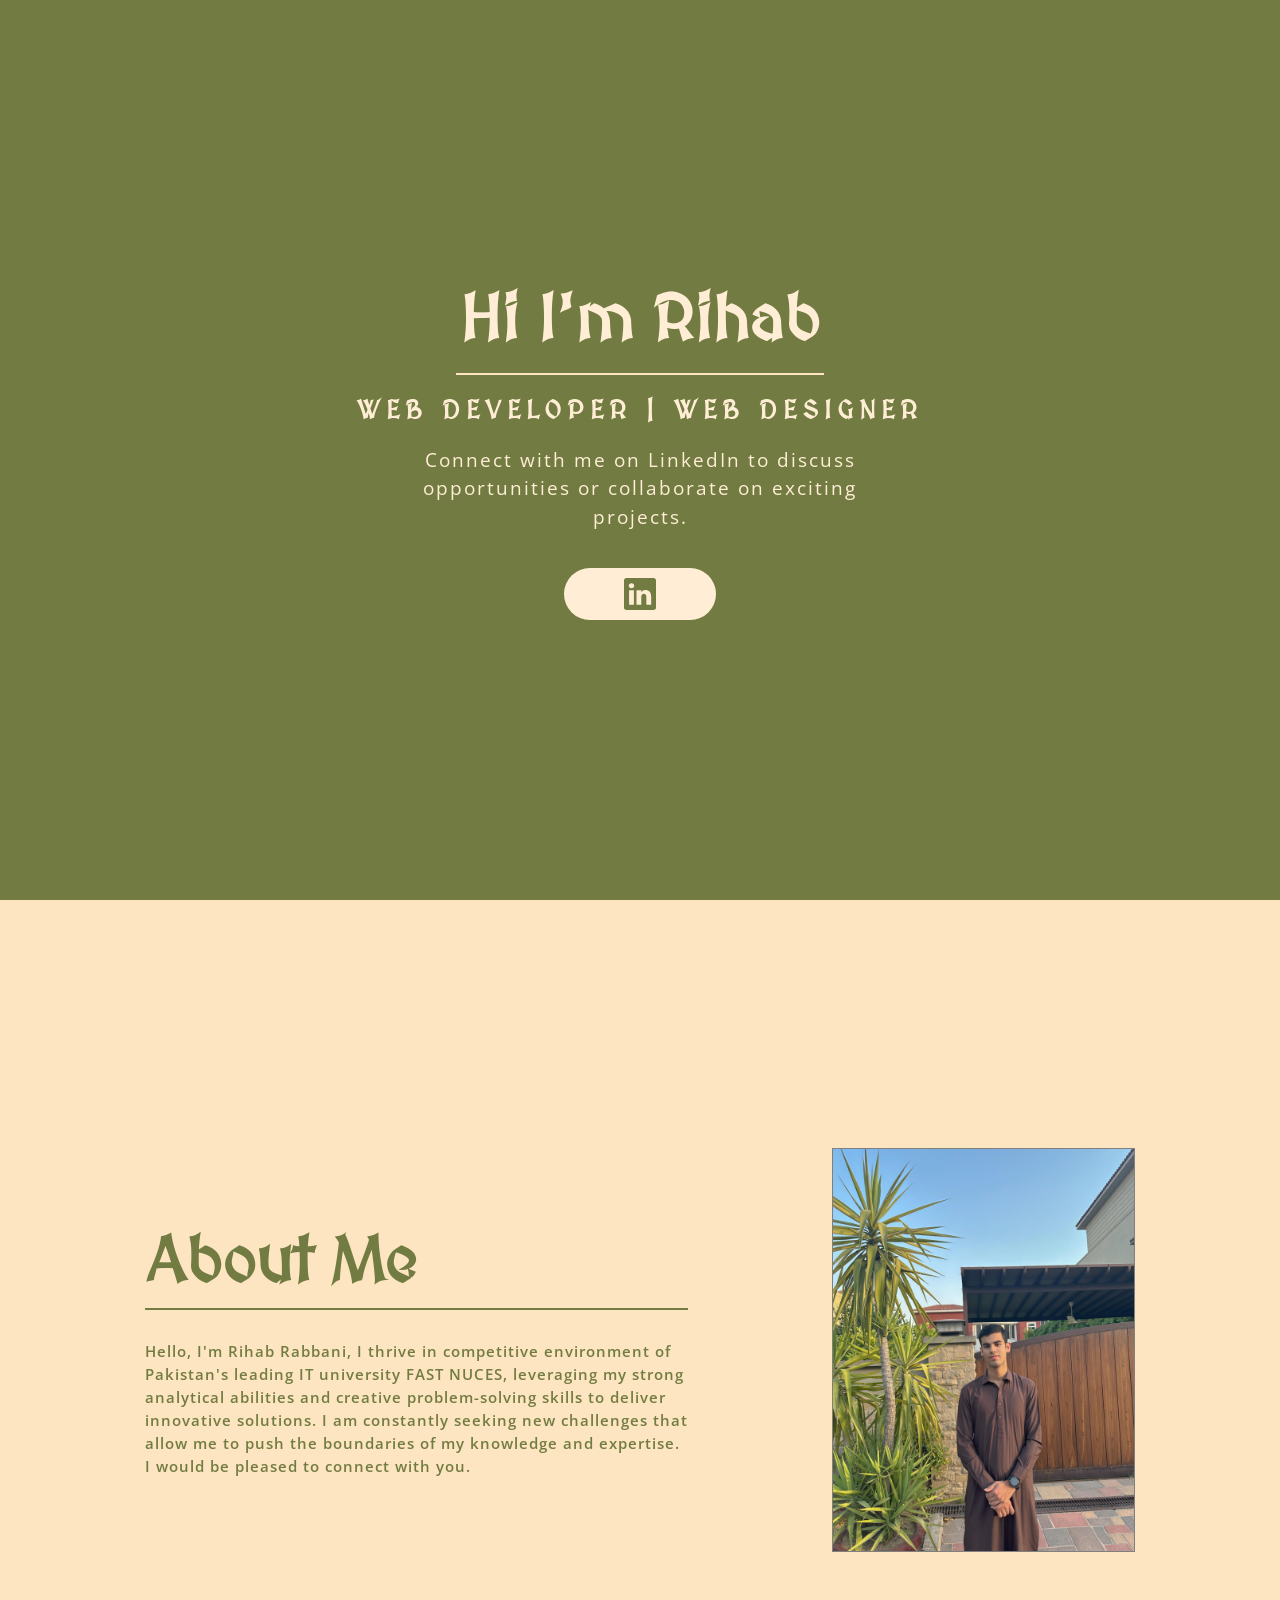
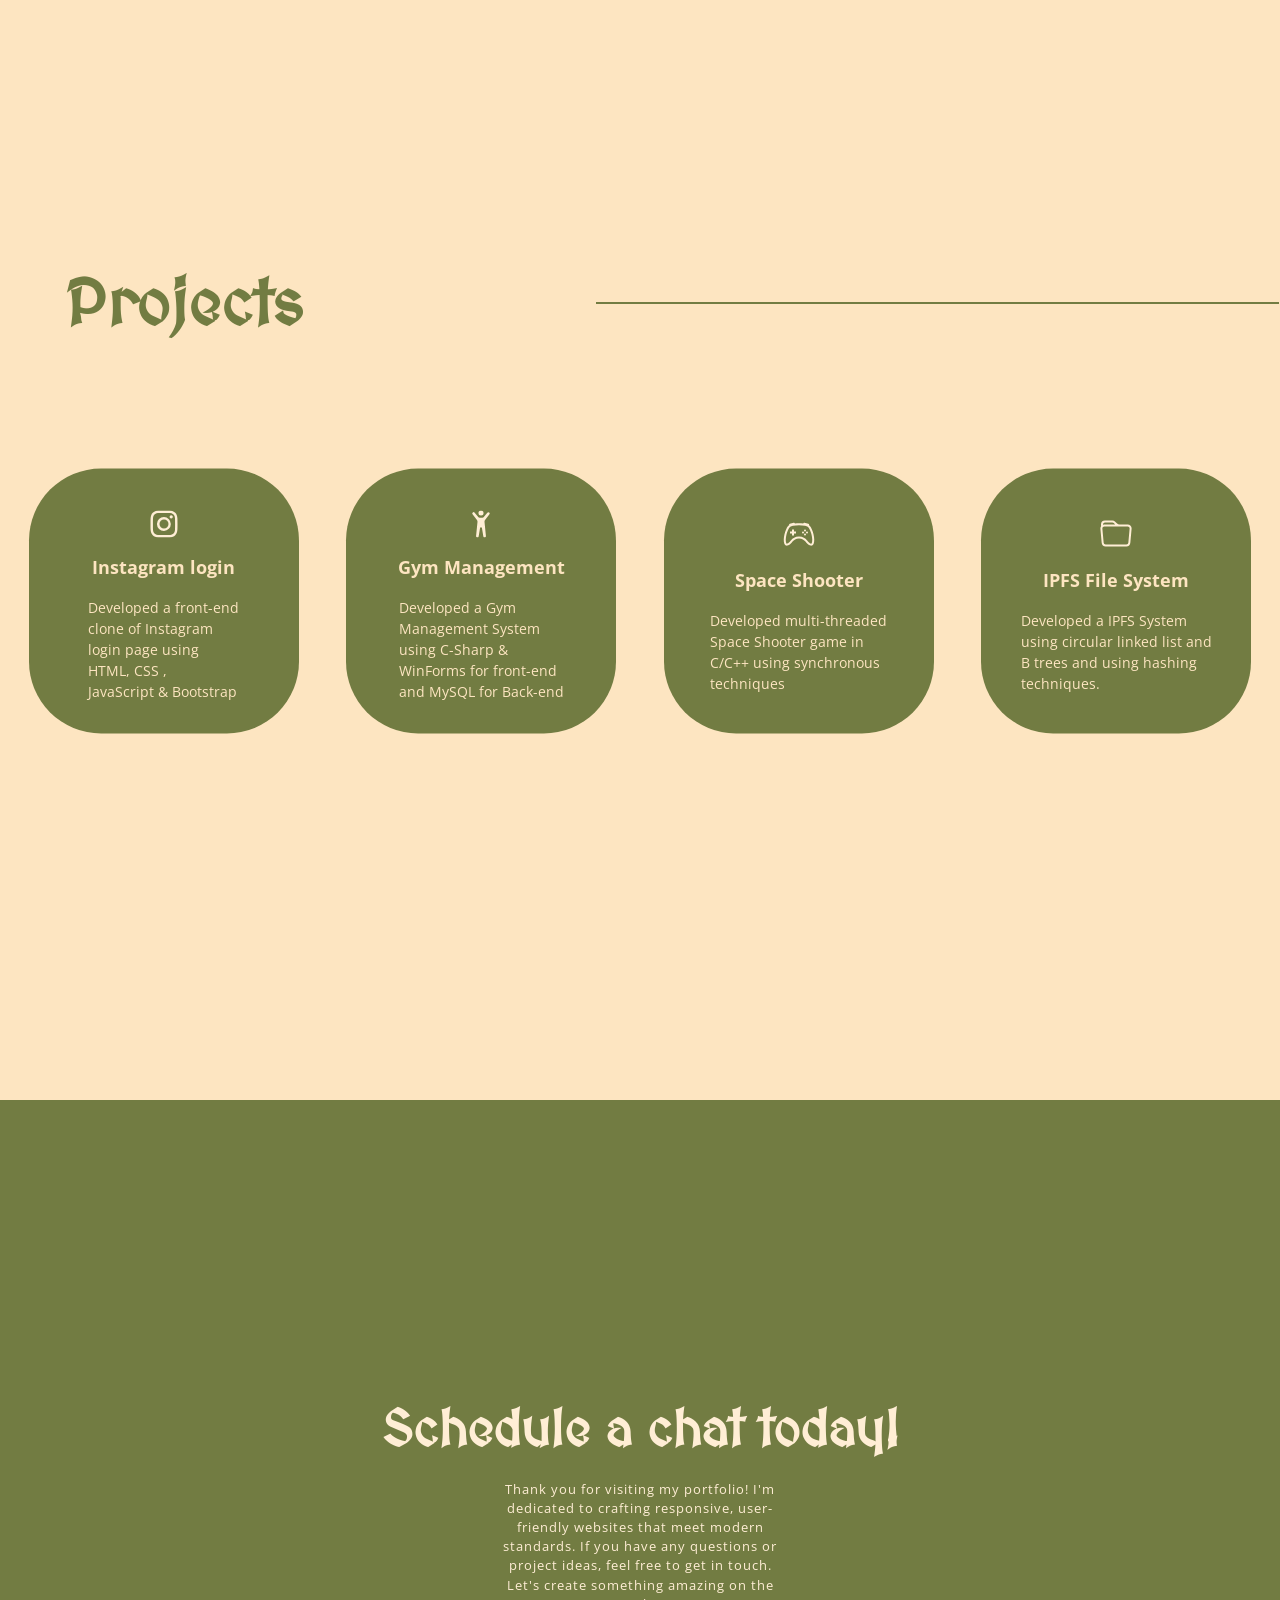
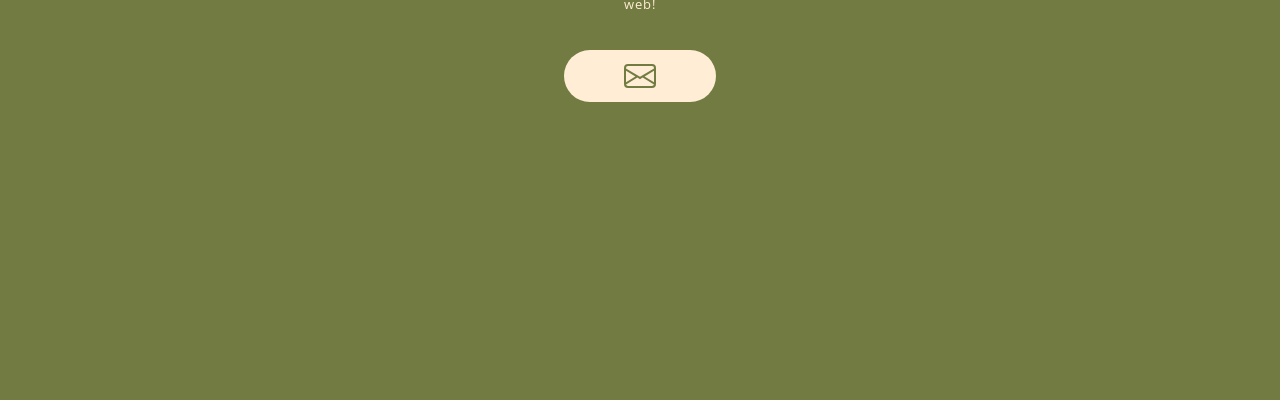
<file: index.html>
<!DOCTYPE html>
<html lang="en">
<head>
    <meta charset="UTF-8">
    <meta name="viewport" content="width=device-width, initial-scale=1.0">
    <title>Document</title>
    <link rel="stylesheet" href="./style.css">
    <link rel="preconnect" href="https://fonts.googleapis.com">
    <link rel="preconnect" href="https://fonts.gstatic.com" crossorigin>
    <link href="https://fonts.googleapis.com/css2?family=League+Spartan:wght@100..900&family=MedievalSharp&display=swap" rel="stylesheet">
    <link href="https://fonts.googleapis.com/css2?family=Open+Sans:ital,wght@0,300..800;1,300..800&display=swap" rel="stylesheet">
    <link href="https://cdn.jsdelivr.net/npm/bootstrap@5.3.3/dist/css/bootstrap.min.css" rel="stylesheet" integrity="sha384-QWTKZyjpPEjISv5WaRU9OFeRpok6YctnYmDr5pNlyT2bRjXh0JMhjY6hW+ALEwIH" crossorigin="anonymous">
    <script src="https://code.jquery.com/jquery-3.6.0.min.js"></script>
</head>
<body>
    <section class="intro d-flex align-items-center">
        <div class="container">
            <div class="row justify-content-center">
                <div class="col-12 col-md-10 col-lg-8 text-center Rihab">
                    <h1>Hi I'm Rihab</h1>
                    <hr>
                    <h1 class="dev">Web Developer | Web Designer</h1>
                    <p>
                        Connect with me on LinkedIn to discuss <br>
                        opportunities or collaborate on exciting <br>
                        projects.
                    </p>
                    <a href="https://www.linkedin.com/in/rihab-rabbani-053915223/">
                    <button class="LinkedIn">
                        <svg xmlns="http://www.w3.org/2000/svg" width="32" height="32" fill="#727c42" class="bi bi-linkedin" viewBox="0 0 16 16">
                            <path d="M0 1.146C0 .513.526 0 1.175 0h13.65C15.474 0 16 .513 16 1.146v13.708c0 .633-.526 1.146-1.175 1.146H1.175C.526 16 0 15.487 0 14.854zm4.943 12.248V6.169H2.542v7.225zm-1.2-8.212c.837 0 1.358-.554 1.358-1.248-.015-.709-.52-1.248-1.342-1.248S2.4 3.226 2.4 3.934c0 .694.521 1.248 1.327 1.248zm4.908 8.212V9.359c0-.216.016-.432.08-.586.173-.431.568-.878 1.232-.878.869 0 1.216.662 1.216 1.634v3.865h2.401V9.25c0-2.22-1.184-3.252-2.764-3.252-1.274 0-1.845.7-2.165 1.193v.025h-.016l.016-.025V6.169h-2.4c.03.678 0 7.225 0 7.225z"/>
                        </svg>
                    </button>
                    </a>
                </div>
            </div>
        </div>
    </section>

    <section class="About-Me">
                    
                    <div class="Introduction">
                            <h1>About Me</h1>

                            <hr>

                            <p>
                                Hello, I'm Rihab Rabbani, I thrive in competitive environment of <br>
                                Pakistan's leading IT university FAST NUCES, leveraging my strong <br>
                                analytical abilities and creative problem-solving skills to deliver <br>
                                innovative solutions. I am constantly seeking new challenges that <br>
                                allow me to push the boundaries of my knowledge and expertise. <br>
                                I would be pleased to connect with you.
                            </p>
                    </div>

                    <div class="Image">
                            <img src="./me.jpg" width="302.4px" height="403.2px">
                    </div>

    </section>

    <section class="Projects">
                    
        <div class="inline-elements">
            <h1>Projects</h1>
            <hr>
        </div>

        <div class="Projects-List">

            <div class="project1">

                    <svg xmlns="http://www.w3.org/2000/svg" width="16" height="16" fill="currentColor" class="bi bi-instagram" viewBox="0 0 16 16">
                    <path d="M8 0C5.829 0 5.556.01 4.703.048 3.85.088 3.269.222 2.76.42a3.9 3.9 0 0 0-1.417.923A3.9 3.9 0 0 0 .42 2.76C.222 3.268.087 3.85.048 4.7.01 5.555 0 5.827 0 8.001c0 2.172.01 2.444.048 3.297.04.852.174 1.433.372 1.942.205.526.478.972.923 1.417.444.445.89.719 1.416.923.51.198 1.09.333 1.942.372C5.555 15.99 5.827 16 8 16s2.444-.01 3.298-.048c.851-.04 1.434-.174 1.943-.372a3.9 3.9 0 0 0 1.416-.923c.445-.445.718-.891.923-1.417.197-.509.332-1.09.372-1.942C15.99 10.445 16 10.173 16 8s-.01-2.445-.048-3.299c-.04-.851-.175-1.433-.372-1.941a3.9 3.9 0 0 0-.923-1.417A3.9 3.9 0 0 0 13.24.42c-.51-.198-1.092-.333-1.943-.372C10.443.01 10.172 0 7.998 0zm-.717 1.442h.718c2.136 0 2.389.007 3.232.046.78.035 1.204.166 1.486.275.373.145.64.319.92.599s.453.546.598.92c.11.281.24.705.275 1.485.039.843.047 1.096.047 3.231s-.008 2.389-.047 3.232c-.035.78-.166 1.203-.275 1.485a2.5 2.5 0 0 1-.599.919c-.28.28-.546.453-.92.598-.28.11-.704.24-1.485.276-.843.038-1.096.047-3.232.047s-2.39-.009-3.233-.047c-.78-.036-1.203-.166-1.485-.276a2.5 2.5 0 0 1-.92-.598 2.5 2.5 0 0 1-.6-.92c-.109-.281-.24-.705-.275-1.485-.038-.843-.046-1.096-.046-3.233s.008-2.388.046-3.231c.036-.78.166-1.204.276-1.486.145-.373.319-.64.599-.92s.546-.453.92-.598c.282-.11.705-.24 1.485-.276.738-.034 1.024-.044 2.515-.045zm4.988 1.328a.96.96 0 1 0 0 1.92.96.96 0 0 0 0-1.92m-4.27 1.122a4.109 4.109 0 1 0 0 8.217 4.109 4.109 0 0 0 0-8.217m0 1.441a2.667 2.667 0 1 1 0 5.334 2.667 2.667 0 0 1 0-5.334"/>
                    </svg>

                    <p class="pro-name">Instagram login</p>
                        
                    <p>
                            Developed a front-end <br>
                            clone of Instagram <br>
                            login page using <br>
                            HTML, CSS , <br>
                            JavaScript & Bootstrap
                    </p>
            
                </div>

            <div class="project1">

                    <svg xmlns="http://www.w3.org/2000/svg" width="16" height="16" fill="currentColor" class="bi bi-person-arms-up" viewBox="0 0 16 16">
                    <path d="M8 3a1.5 1.5 0 1 0 0-3 1.5 1.5 0 0 0 0 3"/>
                    <path d="m5.93 6.704-.846 8.451a.768.768 0 0 0 1.523.203l.81-4.865a.59.59 0 0 1 1.165 0l.81 4.865a.768.768 0 0 0 1.523-.203l-.845-8.451A1.5 1.5 0 0 1 10.5 5.5L13 2.284a.796.796 0 0 0-1.239-.998L9.634 3.84a.7.7 0 0 1-.33.235c-.23.074-.665.176-1.304.176-.64 0-1.074-.102-1.305-.176a.7.7 0 0 1-.329-.235L4.239 1.286a.796.796 0 0 0-1.24.998l2.5 3.216c.317.316.475.758.43 1.204Z"/>
                    </svg>

                    <p class="pro-name">Gym Management</p>

                    <p>
                        Developed a Gym <br>
                        Management System <br>
                        using C-Sharp & <br>
                        WinForms for front-end <br>
                        and MySQL for Back-end
                    </p>
            </div>

            <div class="project1">
                    <svg xmlns="http://www.w3.org/2000/svg" width="16" height="16" fill="currentColor" class="bi bi-controller" viewBox="0 0 16 16">
                    <path d="M11.5 6.027a.5.5 0 1 1-1 0 .5.5 0 0 1 1 0m-1.5 1.5a.5.5 0 1 0 0-1 .5.5 0 0 0 0 1m2.5-.5a.5.5 0 1 1-1 0 .5.5 0 0 1 1 0m-1.5 1.5a.5.5 0 1 0 0-1 .5.5 0 0 0 0 1m-6.5-3h1v1h1v1h-1v1h-1v-1h-1v-1h1z"/>
                    <path d="M3.051 3.26a.5.5 0 0 1 .354-.613l1.932-.518a.5.5 0 0 1 .62.39c.655-.079 1.35-.117 2.043-.117.72 0 1.443.041 2.12.126a.5.5 0 0 1 .622-.399l1.932.518a.5.5 0 0 1 .306.729q.211.136.373.297c.408.408.78 1.05 1.095 1.772.32.733.599 1.591.805 2.466s.34 1.78.364 2.606c.024.816-.059 1.602-.328 2.21a1.42 1.42 0 0 1-1.445.83c-.636-.067-1.115-.394-1.513-.773-.245-.232-.496-.526-.739-.808-.126-.148-.25-.292-.368-.423-.728-.804-1.597-1.527-3.224-1.527s-2.496.723-3.224 1.527c-.119.131-.242.275-.368.423-.243.282-.494.575-.739.808-.398.38-.877.706-1.513.773a1.42 1.42 0 0 1-1.445-.83c-.27-.608-.352-1.395-.329-2.21.024-.826.16-1.73.365-2.606.206-.875.486-1.733.805-2.466.315-.722.687-1.364 1.094-1.772a2.3 2.3 0 0 1 .433-.335l-.028-.079zm2.036.412c-.877.185-1.469.443-1.733.708-.276.276-.587.783-.885 1.465a14 14 0 0 0-.748 2.295 12.4 12.4 0 0 0-.339 2.406c-.022.755.062 1.368.243 1.776a.42.42 0 0 0 .426.24c.327-.034.61-.199.929-.502.212-.202.4-.423.615-.674.133-.156.276-.323.44-.504C4.861 9.969 5.978 9.027 8 9.027s3.139.942 3.965 1.855c.164.181.307.348.44.504.214.251.403.472.615.674.318.303.601.468.929.503a.42.42 0 0 0 .426-.241c.18-.408.265-1.02.243-1.776a12.4 12.4 0 0 0-.339-2.406 14 14 0 0 0-.748-2.295c-.298-.682-.61-1.19-.885-1.465-.264-.265-.856-.523-1.733-.708-.85-.179-1.877-.27-2.913-.27s-2.063.091-2.913.27"/>
                    </svg>

                    <p class="pro-name">Space Shooter</p>
                    <p>
                        Developed multi-threaded <br>
                        Space Shooter game in <br>
                        C/C++ using synchronous <br>
                        techniques
                    </p>

            </div>

            <div class="project1">

                    <svg xmlns="http://www.w3.org/2000/svg" width="16" height="16" fill="currentColor" class="bi bi-folder" viewBox="0 0 16 16">
                    <path d="M.54 3.87.5 3a2 2 0 0 1 2-2h3.672a2 2 0 0 1 1.414.586l.828.828A2 2 0 0 0 9.828 3h3.982a2 2 0 0 1 1.992 2.181l-.637 7A2 2 0 0 1 13.174 14H2.826a2 2 0 0 1-1.991-1.819l-.637-7a2 2 0 0 1 .342-1.31zM2.19 4a1 1 0 0 0-.996 1.09l.637 7a1 1 0 0 0 .995.91h10.348a1 1 0 0 0 .995-.91l.637-7A1 1 0 0 0 13.81 4zm4.69-1.707A1 1 0 0 0 6.172 2H2.5a1 1 0 0 0-1 .981l.006.139q.323-.119.684-.12h5.396z"/>
                    </svg>

                    <p class="pro-name">IPFS File System</p>
                    <p>
                        Developed a IPFS System <br>
                        using circular linked list and <br>
                        B trees and using hashing <br>
                        techniques.
                    </p>

            </div>

        </div>
    

    </section>

    <section class="outro d-flex align-items-center">
        <div class="container">
            <div class="row justify-content-center">
                <div class="col-12 col-md-10 col-lg-8 text-center outro-Rihab">
                    <h1>Schedule a chat today!</h1>
                     <p>
                        Thank you for visiting my portfolio! I'm <br>
                        dedicated to crafting responsive, user-<br>
                        friendly websites that meet modern <br>
                        standards. If you have any questions or <br>
                        project ideas, feel free to get in touch. <br>
                        Let's create something amazing on the <br>
                        web!
                    </p>
                    <button class="email-button" onclick="window.location.href='mailto:rihabrabbani16@gmail.com'">
                            <svg xmlns="http://www.w3.org/2000/svg" width="32" height="32" fill="#727c42" class="bi bi-envelope" viewBox="0 0 16 16">
                            <path d="M0 4a2 2 0 0 1 2-2h12a2 2 0 0 1 2 2v8a2 2 0 0 1-2 2H2a2 2 0 0 1-2-2zm2-1a1 1 0 0 0-1 1v.217l7 4.2 7-4.2V4a1 1 0 0 0-1-1zm13 2.383-4.708 2.825L15 11.105zm-.034 6.876-5.64-3.471L8 9.583l-1.326-.795-5.64 3.47A1 1 0 0 0 2 13h12a1 1 0 0 0 .966-.741M1 11.105l4.708-2.897L1 5.383z"/>
                            </svg>
                    </button>
                </div>
            </div>
        </div>
       
    </section>


    <script src="./index.js" defer></script> <!-- Link to the external JS file -->

</body>
</html>
</file>
<file: style.css>
html, body {
    margin: 0;
    width: 100%;
    height: 100%;
    font-family: 'Open Sans', sans-serif;
}

.intro {
    height: 100vh;
    background-color: #727c42;
}

.Rihab {
    margin-top: 0;
}

.Rihab h1 {
    font-family: 'MedievalSharp', cursive;
    font-weight: 900;
    font-size: 5vw;
    color: #ffeed5;
    margin-bottom: 16px;
}

.Rihab hr {
    width: 50%;
    border: 1px solid #fde5c1;
    margin: 0 auto;
    opacity: 1;
}

h1.dev {
    margin-top: 20px;
    font-family: 'MedievalSharp', cursive;
    font-weight: 900;
    font-size: 2vw;
    color: #ffeed5;
    text-transform: uppercase;
    letter-spacing: 6px;
    margin-bottom: 16px;
}

.Rihab p {
    font-family: 'Open Sans', sans-serif;
    color: #ffeed5;
    font-size: 1.5vw;
    margin-top: 20px;
    letter-spacing: 2px;
    font-weight: 400;
}

.LinkedIn {
    padding: 10px 60px;
    border-radius: 32px;
    margin-top: 20px;
    border: 0.5px;
    background-color: #ffeed5;
    transition: background-color 0.3s ease, transform 0.3s ease;
}
.LinkedIn:hover {
    background-color: #fde5c1;
    transform: scale(1.05);
}
.About-Me {
    display: flex;
    padding: 1px;
    height: 100vh;
    background-color: #fde5c1;
    align-items: center;
    justify-content : space-evenly;
    flex-wrap: wrap;
}



.About-Me h1 {
    font-family: 'MedievalSharp', cursive;
    font-weight: 900;
    font-size: 5vw;
    color: #727c42;
    margin-bottom: 0px;
}

.About-Me hr {
    border: 1px solid #727c42;
    margin: 10px 0px;
    opacity: 1;
}

.About-Me p {
    font-family: 'Open Sans', sans-serif;
    margin : 0px;
    color: #727c42;
    font-size: 1.2vw;
    margin-top: 30px;
    letter-spacing: 1px;
    font-weight: 600;
}


img{
    border: 0.5px solid grey;
    transition: transform 0.3s ease;
}
img:hover{

    transform: scale(1.2);
}

.Projects {
    padding: 1px;
    height: 100vh;
    background-color: #fde5c1;

}

.inline-elements {
    margin: 5% 0px 5% 5% ;
    display: flex;
    align-items: center;

}

.inline-elements hr {
    flex-grow: 0.7; /* This will make the HR take up the remaining space */
    margin: 0 0px; /* Add margin to separate the HR and H1 */
    margin-left: auto;
    border: 1.5px solid #727c42;
    opacity: 1;
}

.inline-elements h1 {
    font-family: 'MedievalSharp', cursive;
    font-weight: 900;
    font-size: 5vw;
    color: #727c42;
    margin: 0;
}

.Projects-List{
    position: relative;
    top: 10%;
    transform: translateY(-10%);
    display: flex;
    flex-direction: row;
    justify-content: space-evenly;
    gap: 20px;
    flex-wrap: wrap;
}

.project1{
    text-align: center;
    display: inline-flex;
    flex-direction: column;
    justify-content: center;
    align-items: center;
    width: 270px;
    height: 265px;
    background-color: #727c42;
    border-radius: 72px;
    padding: 32px;
    transition: background-color 0.3s ease, transform 0.3s ease;
}

.project1:hover {
    background-color: #778145;
    transform: scale(1.1);
}

.project1 p{
    margin-top: 16px;
    margin-bottom: 0px;
    font-family: 'Open Sans', sans-serif;
    color: #fde5c1;
    font-size: 14px;
    font-weight: 400;
    text-align: left;
}

.pro-name{
    font-size: 18px !important;
    font-weight: 700 !important; 
}

.Projects svg {
    margin-top: 10px;
    width: 32px; /* Set your desired width */
    height: 32px; /* Set your desired height */
    fill: #ffeed5;
}

.outro {
    height: 100vh;
    background-color: #727c42;
}

.outro-Rihab {
    margin-top: 0;
}

.outro-Rihab h1 {
    font-family: 'MedievalSharp', cursive;
    font-weight: 900;
    font-size: 4vw;
    color: #ffeed5;
    margin-bottom: 16px;
}

.outro hr {
    width: 50%;
    border: 1px solid #fde5c1;
    opacity: 1;
}

.outro-Rihab p {
    font-family: 'Open Sans', sans-serif;
    color: #ffeed5;
    font-size: 1vw;
    margin-top: 20px;
    letter-spacing: 1px !important;
    font-weight: 400;
}

.email-button {
    padding: 10px 60px;
    border-radius: 32px;
    margin-top: 20px;
    border: 0.5px;
    background-color: #ffeed5;
    transition: background-color 0.3s ease, transform 0.3s ease;
}
.email-button:hover {
    background-color: #fde5c1;
    transform: scale(1.05);
}

@media (max-width: 768px) {
    .Rihab h1 {
        font-size: 8vw;
    }

    h1.dev {
        font-size: 2.8vw;
    }

    .Rihab p {
        font-size: 3vw;
    }

    .LinkedIn {
        padding: 10px 20px;
    }


    .About-Me p {
        font-size: 2.3vw;
    }
    .About-Me h1{
        text-align: center;
    }
    
    .About-Me {
        display: flex;
        flex-direction: column;
    }

    .inline-elements h1 {
        font-size: 7vw;
    }
    
    .Projects-List{
        margin-top: 2px !important;
        flex-direction: column;
        align-items: center;
        gap: 20px;
    }

    .project1{
        text-align: center;
        display: inline-flex;
        flex-direction: column;
        justify-content: center;
        align-items: center;
        width: 270px;
        height: fit-content;
        padding: 8px;
    }

    .Projects-List p{
        margin: 0px;
        font-size: 12px;
    }

    .Projects svg {
        margin: 0%;
        width: 22px; /* Set your desired width */
        height: 22px; /* Set your desired height */
        fill: #ffeed5;
    }

    .inline-elements {
        margin: 5% 0px 2% 2% ;
        display: flex;
        align-items: center;
    
    }

    .outro-Rihab h1 {
        font-size: 8vw;
    }

    .outro-Rihab p {
        font-size: 3vw;
    }

    .email-button {
        padding: 10px 20px;
    }
    

}
</file>
